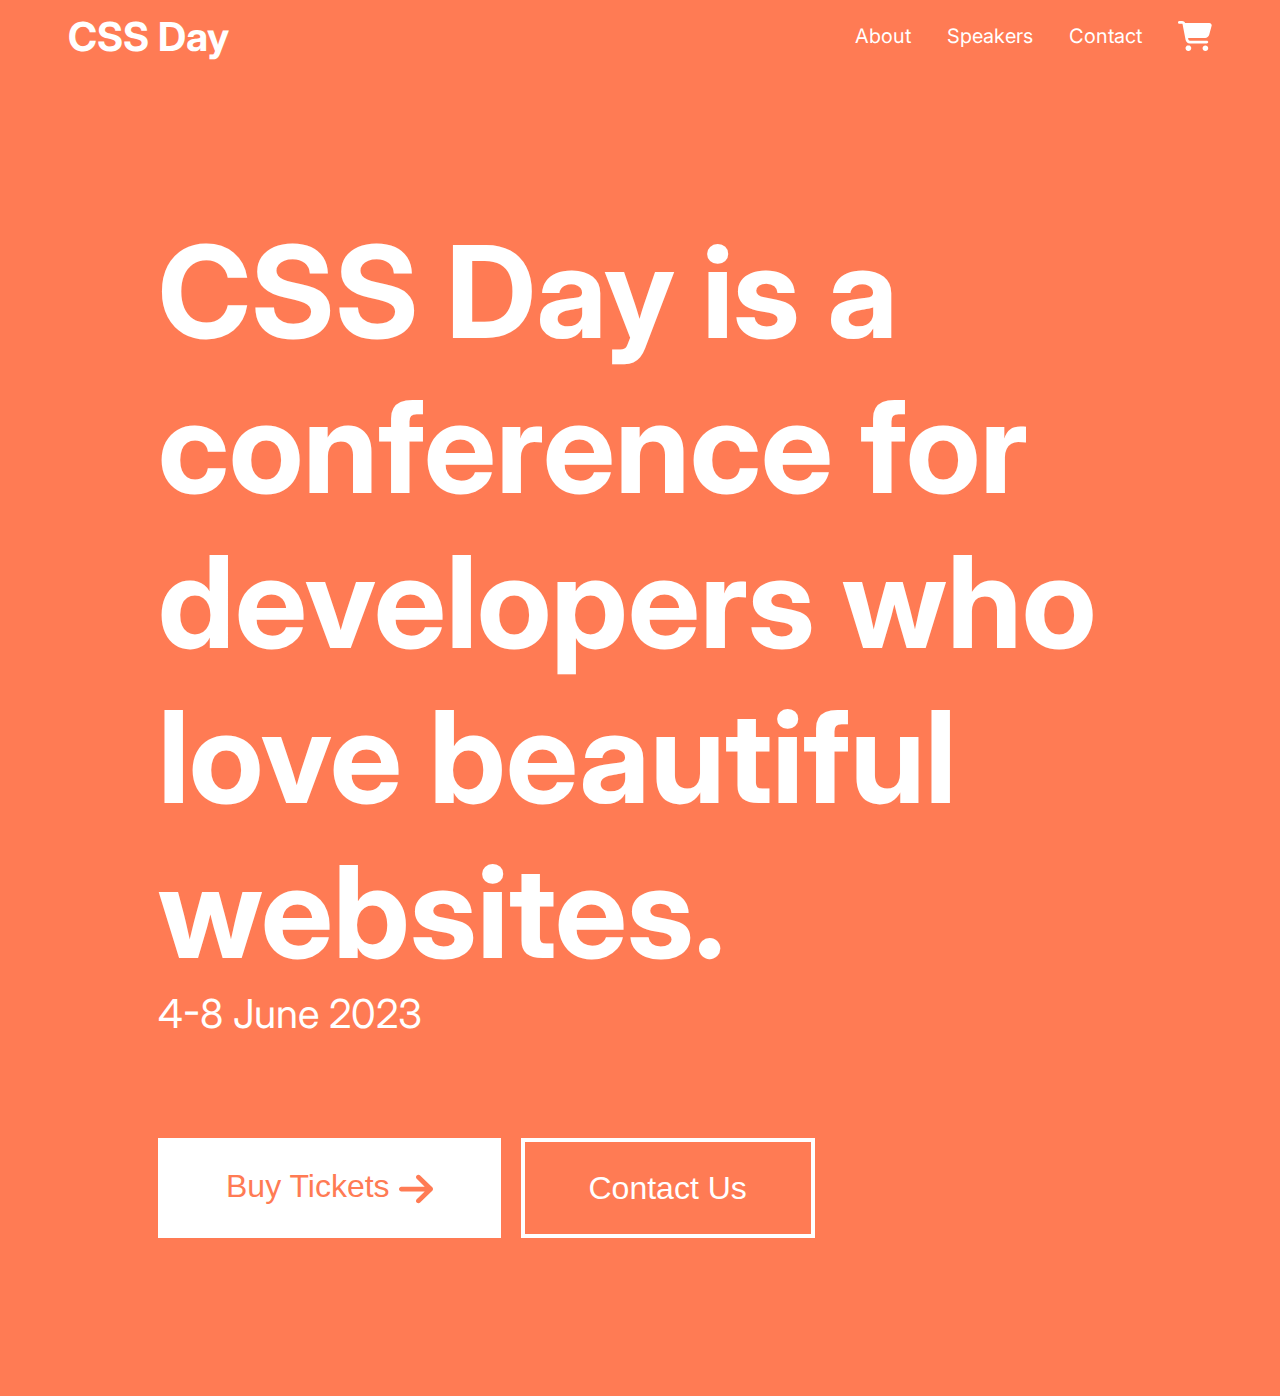
<file: index.html>
<!DOCTYPE html>
<html lang="en">

<head>
    <meta charset="UTF-8">
    <meta http-equiv="X-UA-Compatible" content="IE=edge">
    <meta name="viewport" content="width=device-width, initial-scale=1.0">
    <title>CSS Day</title>
    <link rel="preconnect" href="https://fonts.googleapis.com">
    <link rel="preconnect" href="https://fonts.gstatic.com" crossorigin>
    <link href="https://fonts.googleapis.com/css2?family=Inter:wght@400;700&display=swap" rel="stylesheet">
    <link rel="stylesheet" href="./styles/index.css">
</head>

<body class="body body--primary home">
    <header class="header">
        <svg class="menu" width="33" height="36" viewBox="0 0 21 24" fill="none" xmlns="http://www.w3.org/2000/svg">
            <path
                d="M0 4.5C0 3.67031 0.670312 3 1.5 3H19.5C20.3297 3 21 3.67031 21 4.5C21 5.32969 20.3297 6 19.5 6H1.5C0.670312 6 0 5.32969 0 4.5ZM0 12C0 11.1703 0.670312 10.5 1.5 10.5H19.5C20.3297 10.5 21 11.1703 21 12C21 12.8297 20.3297 13.5 19.5 13.5H1.5C0.670312 13.5 0 12.8297 0 12ZM21 19.5C21 20.3297 20.3297 21 19.5 21H1.5C0.670312 21 0 20.3297 0 19.5C0 18.6703 0.670312 18 1.5 18H19.5C20.3297 18 21 18.6703 21 19.5Z"
                fill="#FF7B54" />
        </svg>
        <svg class="close" width="30" height="34" viewBox="0 0 19 23" fill="none" xmlns="http://www.w3.org/2000/svg">
            <g clip-path="url(#clip0_2_236)">
                <path
                    d="M18.2424 3.79587C18.7897 3.18493 18.7025 2.27751 18.0438 1.76989C17.385 1.26227 16.4065 1.34313 15.8591 1.95407L9.30048 9.25387L2.74181 1.95407C2.19445 1.34313 1.21598 1.26227 0.557204 1.76989C-0.101569 2.27751 -0.188759 3.18493 0.358604 3.79587L7.28056 11.5L0.358604 19.2041C-0.188759 19.815 -0.101569 20.7224 0.557204 21.23C1.21598 21.7377 2.19445 21.6568 2.74181 21.0459L9.30048 13.7461L15.8591 21.0459C16.4065 21.6568 17.385 21.7377 18.0438 21.23C18.7025 20.7224 18.7897 19.815 18.2424 19.2041L11.3204 11.5L18.2424 3.79587Z"
                    fill="#FF7B54" />
            </g>
            <defs>
                <clipPath id="clip0_2_236">
                    <rect width="18.6006" height="23" fill="white" />
                </clipPath>
            </defs>
        </svg>

        <a class="header__link" href="/">CSS Day</a>
        <nav class="nav">
            <ul class="nav__list">
                <li class="nav__list-item"><a href="#">About</a></li>
                <li class="nav__list-item"><a href="speakers.html">Speakers</a></li>
                <li class="nav__list-item"><a href="#">Contact</a></li>
            </ul>
        </nav>
        <svg width="34" height="30" viewBox="0 0 34 30" fill="none" xmlns="http://www.w3.org/2000/svg">
            <g clip-path="url(#clip0_5_286)">
                <path
                    d="M0 1.40625C0 0.626953 0.631597 0 1.41667 0H4.10243C5.40104 0 6.55208 0.75 7.08924 1.875H31.3497C32.9021 1.875 34.0354 3.33984 33.6281 4.82813L31.208 13.752C30.7062 15.5918 29.024 16.875 27.1056 16.875H10.076L10.3948 18.5449C10.5247 19.207 11.109 19.6875 11.7878 19.6875H28.8056C29.5906 19.6875 30.2222 20.3145 30.2222 21.0938C30.2222 21.873 29.5906 22.5 28.8056 22.5H11.7878C9.74549 22.5 7.99236 21.0586 7.61458 19.0723L4.56875 3.19336C4.52743 2.9707 4.33264 2.8125 4.10243 2.8125H1.41667C0.631597 2.8125 0 2.18555 0 1.40625ZM7.55556 27.1875C7.55556 26.8182 7.62884 26.4524 7.77123 26.1112C7.91362 25.77 8.12232 25.4599 8.38542 25.1988C8.64852 24.9376 8.96086 24.7304 9.30462 24.5891C9.64837 24.4477 10.0168 24.375 10.3889 24.375C10.761 24.375 11.1294 24.4477 11.4732 24.5891C11.8169 24.7304 12.1293 24.9376 12.3924 25.1988C12.6555 25.4599 12.8642 25.77 13.0065 26.1112C13.1489 26.4524 13.2222 26.8182 13.2222 27.1875C13.2222 27.5568 13.1489 27.9226 13.0065 28.2638C12.8642 28.605 12.6555 28.9151 12.3924 29.1762C12.1293 29.4374 11.8169 29.6446 11.4732 29.7859C11.1294 29.9273 10.761 30 10.3889 30C10.0168 30 9.64837 29.9273 9.30462 29.7859C8.96086 29.6446 8.64852 29.4374 8.38542 29.1762C8.12232 28.9151 7.91362 28.605 7.77123 28.2638C7.62884 27.9226 7.55556 27.5568 7.55556 27.1875ZM27.3889 24.375C28.1403 24.375 28.861 24.6713 29.3924 25.1988C29.9237 25.7262 30.2222 26.4416 30.2222 27.1875C30.2222 27.9334 29.9237 28.6488 29.3924 29.1762C28.861 29.7037 28.1403 30 27.3889 30C26.6374 30 25.9168 29.7037 25.3854 29.1762C24.8541 28.6488 24.5556 27.9334 24.5556 27.1875C24.5556 26.4416 24.8541 25.7262 25.3854 25.1988C25.9168 24.6713 26.6374 24.375 27.3889 24.375Z"
                    fill="white" />
            </g>
            <defs>
                <clipPath id="clip0_5_286">
                    <rect width="34" height="30" fill="white" />
                </clipPath>
            </defs>
        </svg>

    </header>
    <main class="main">
        <p class="main__heading">CSS Day is a conference for developers who love beautiful websites.</p>
        <p class="main__sub-heading">4-8 June 2023</p>
        <div class="button-container">
            <button class="button button--primary">Buy Tickets <img src="./icons/arrow-right.svg" alt="Right arrow"
                    class="button__icon"></button>
            <button class="button button--secondary">Contact Us</button>
        </div>
    </main>
    <script src="./index.js"></script>
</body>

</html>
</file>
<file: styles/index.css>
@import url(./base.css);

.home .main__heading {
  font-size: 128px;
  font-weight: bold;
}

.home .main__sub-heading {
  font-size: 40px;
}

.home .menu path,
.home .close path {
  fill: var(--color-text-on-primary);
}

@media (max-width: 1200px) {
  .home .main__heading {
    font-size: 72px;
  }
}

@media (max-width: 590px) {
  .home .main__heading {
    font-size: 40px;
  }

  .home .main__sub-heading {
    font-size: 24px;
  }
}
</file>
